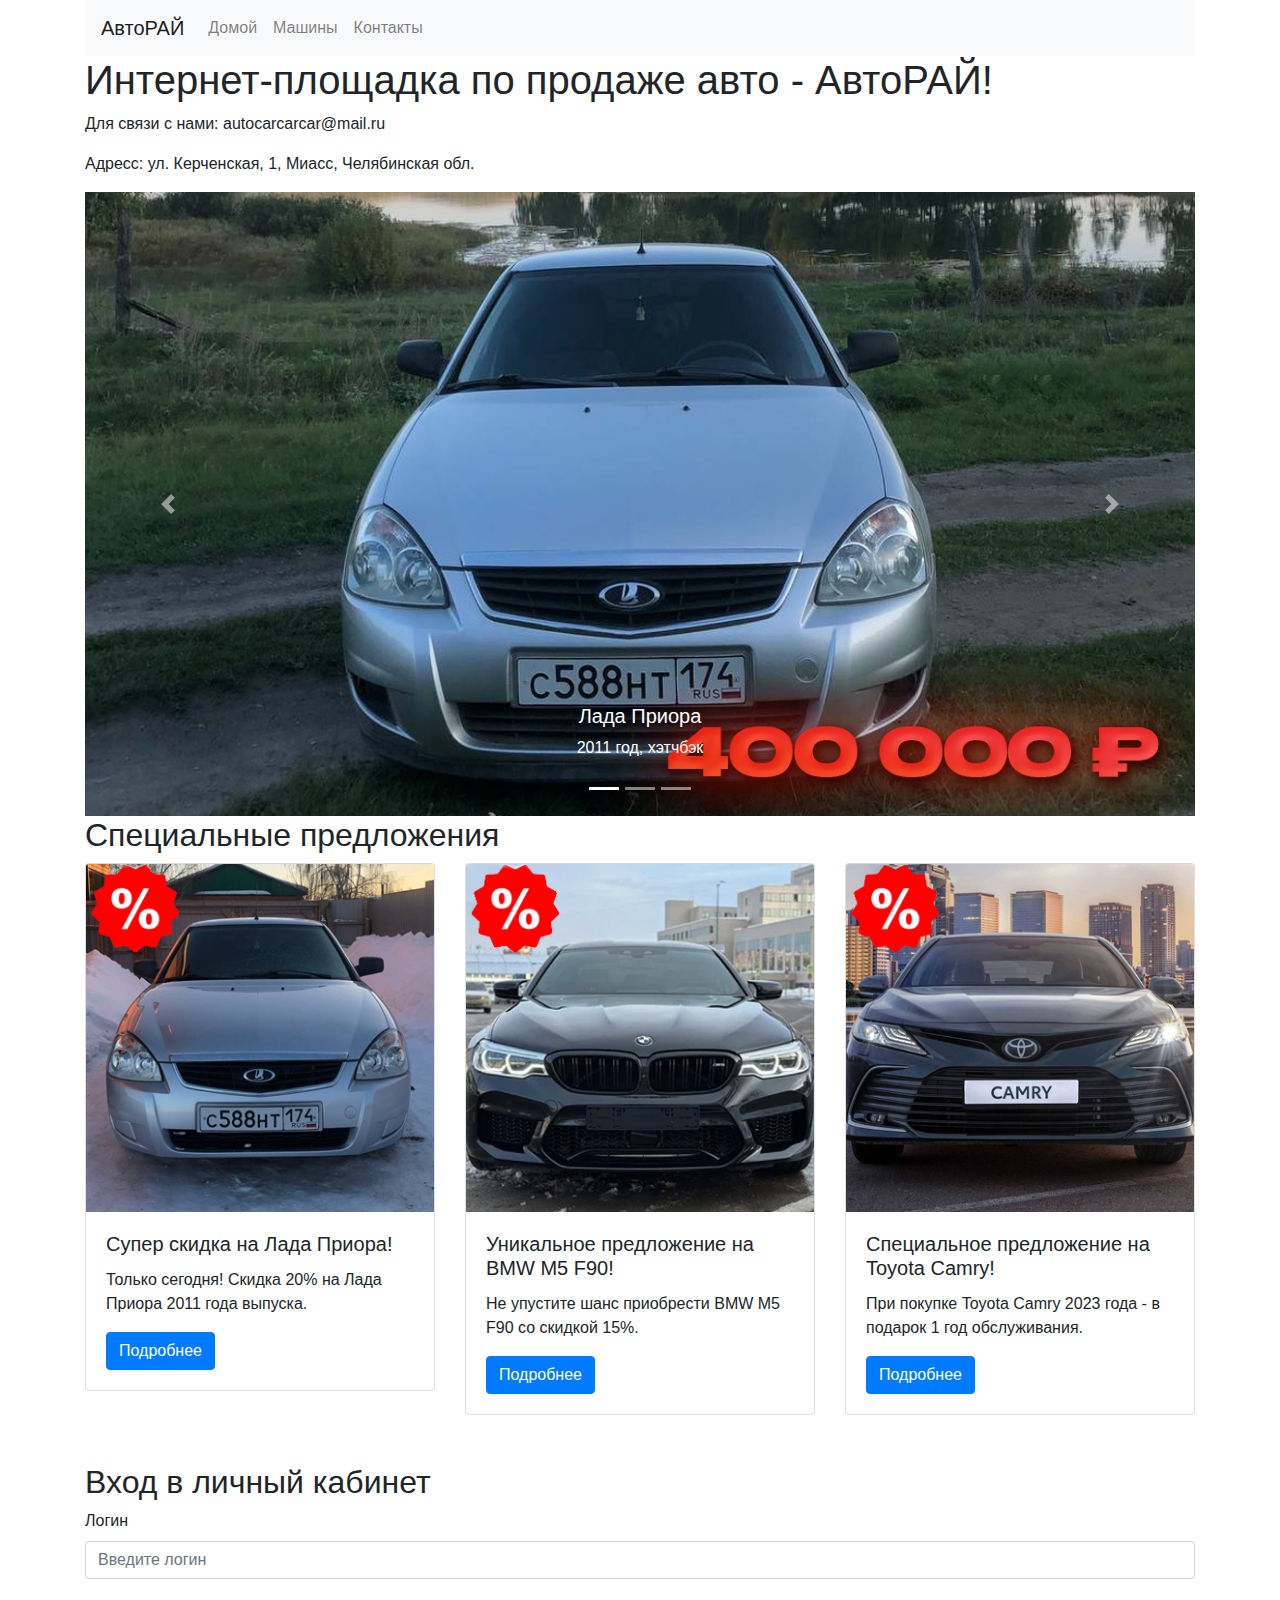
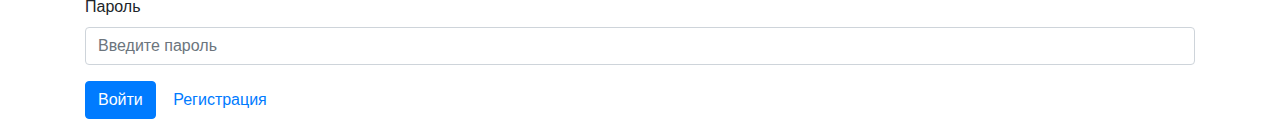
<file: index.html>
<!DOCTYPE html>
<html lang="en">
<head>
    <style>
        body {
          background-color: #f2f2f2;
        }
      
        img {
          max-width: 100%; 
          height: auto; 
        }
      </style>
      
  <meta charset="UTF-8">
  <meta name="viewport" content="width=device-width, initial-scale=1.0">
  <title>Car Sales Website</title>
  <link href="https://stackpath.bootstrapcdn.com/bootstrap/4.3.1/css/bootstrap.min.css" rel="stylesheet">
</head>
<body>
  <div class="container">
    <nav class="navbar navbar-expand-lg navbar-light bg-light">
      <a class="navbar-brand" href="#">АвтоРАЙ</a>
      <button class="navbar-toggler" type="button" data-toggle="collapse" data-target="#navbarNav" aria-controls="navbarNav" aria-expanded="false" aria-label="Toggle navigation">
        <span class="navbar-toggler-icon"></span>
      </button>
      <div class="collapse navbar-collapse" id="navbarNav">
        <ul class="navbar-nav">
          <li class="nav-item">
            <a class="nav-link" href="#">Домой</a>
          </li>
          <li class="nav-item">
            <a class="nav-link" href="#">Машины</a>
          </li>
          <li class="nav-item">
            <a class="nav-link" href="#">Контакты</a>
          </li>
          <li class="nav-item">
            <a class="nav-link" id="profile-link" href="#" style="display:none;">Профиль</a>
          </li>
        </ul>
      </div>
    </nav>
    
    <h1>Интернет-площадка по продаже авто - АвтоРАЙ!</h1>
    
    <p>Для связи с нами: autocarcarcar@mail.ru</p>
    <p>Адресс: ул. Керченская, 1, Миасс, Челябинская обл.</p>
    
    <!-- Carousel Element -->
    <div id="carouselExampleIndicators" class="carousel slide" data-ride="carousel">
      <ol class="carousel-indicators">
        <li data-target="#carouselExampleIndicators" data-slide-to="0" class="active"></li>
        <li data-target="#carouselExampleIndicators" data-slide-to="1"></li>
        <li data-target="#carouselExampleIndicators" data-slide-to="2"></li>
      </ol>
      <div class="carousel-inner">
        <div class="carousel-item active">
          <img src="priora1.jpg" class="d-block w-100" alt="First Car">
          <div class="carousel-caption d-none d-md-block">
            <h5>Лада Приора</h5>
            <p>2011 год, хэтчбэк</p>
          </div>
        </div>
        <div class="carousel-item">
          <img src="bmw.jpg" class="d-block w-100" alt="Second Car">
          <div class="carousel-caption d-none d-md-block">
            <h5>BMW M5 F90</h5>
            <p>2018 год, седан</p>
          </div>
        </div>
        <div class="carousel-item">
          <img src="granta.jpg" class="d-block w-100" alt="Third Car">
          <div class="carousel-caption d-none d-md-block">
            <h5>Лада Гранта</h5>
            <p>2023 год, лифтбэк</p>
          </div>
        </div>
      </div>
      <a class="carousel-control-prev" href="#carouselExampleIndicators" role="button" data-slide="prev">
        <span class="carousel-control-prev-icon" aria-hidden="true"></span>
        <span class="sr-only">Previous</span>
      </a>
      <a class="carousel-control-next" href="#carouselExampleIndicators" role="button" data-slide="next">
        <span class="carousel-control-next-icon" aria-hidden="true"></span>
        <span class="sr-only">Next</span>
      </a>
    </div>
  </div>
  
  <div class="container">
    <h2>Специальные предложения</h2>
    <div class="row">
      <div class="col-md-4">
        <div class="card">
          <img src="sale.jpg" class="card-img-top" alt="Special Offer 1">
          <div class="card-body">
            <h5 class="card-title">Супер скидка на Лада Приора!</h5>
            <p class="card-text">Только сегодня! Скидка 20% на Лада Приора 2011 года выпуска.</p>
            <a href="#" class="btn btn-primary">Подробнее</a>
          </div>
        </div>
      </div>
      <div class="col-md-4">
        <div class="card">
          <img src="bmwsale.jpg" class="card-img-top" alt="Special Offer 2">
          <div class="card-body">
            <h5 class="card-title">Уникальное предложение на BMW M5 F90!</h5>
            <p class="card-text">Не упустите шанс приобрести BMW M5 F90 со скидкой 15%.</p>
            <a href="#" class="btn btn-primary">Подробнее</a>
          </div>
        </div>
      </div>
      <div class="col-md-4">
        <div class="card">
          <img src="camrysale.jpg" class="card-img-top" alt="Special Offer 3">
          <div class="card-body">
            <h5 class="card-title">Специальное предложение на Toyota Camry!</h5>
            <p class="card-text">При покупке Toyota Camry 2023 года - в подарок 1 год обслуживания.</p>
            <a href="#" class="btn btn-primary">Подробнее</a>
          </div>
        </div>
      </div>
    </div>
  </div>

  <!-- Login Form -->
  <div class="container mt-5">
    <h2>Вход в личный кабинет</h2>
    <form id="login-form">
      <div class="form-group">
        <label for="username">Логин</label>
        <input type="text" class="form-control" id="username" placeholder="Введите логин" required>
      </div>
      <div class="form-group">
        <label for="password">Пароль</label>
        <input type="password" class="form-control" id="password" placeholder="Введите пароль" required>
      </div>
      <button type="submit" class="btn btn-primary">Войти</button>
      <button type="button" class="btn btn-link" data-toggle="modal" data-target="#registrationModal">Регистрация</button>
    </form>
  </div>

  <!-- Registration Modal -->
  <div class="modal fade" id="registrationModal" tabindex="-1" role="dialog" aria-labelledby="registrationModalLabel" aria-hidden="true">
    <div class="modal-dialog" role="document">
      <div class="modal-content">
        <div class="modal-header">
          <h5 class="modal-title" id="registrationModalLabel">Регистрация</h5>
          <button type="button" class="close" data-dismiss="modal" aria-label="Close">
            <span aria-hidden="true">&times;</span>
          </button>
        </div>
        <div class="modal-body">
          <form id="registration-form">
            <div class="form-group">
              <label for="reg-username">Логин</label>
              <input type="text" class="form-control" id="reg-username" placeholder="Введите логин" required>
            </div>
            <div class="form-group">
              <label for="reg-password">Пароль</label>
              <input type="password" class="form-control" id="reg-password" placeholder="Введите пароль" required>
            </div>
            <div class="form-group">
              <label for="reg-email">Email</label>
              <input type="email" class="form-control" id="reg-email" placeholder="Введите email" required>
            </div>
            <button type="submit" class="btn btn-primary">Зарегистрироваться</button>
          </form>
        </div>
      </div>
    </div>
  </div>

  <!-- Profile Page -->
  <div class="container mt-5" id="profile-page" style="display:none;">
    <h2>Личный кабинет</h2>
    <p><strong>Логин:</strong> <span id="profile-username"></span></p>
    <p><strong>Email:</strong> <span id="profile-email"></span></p>
    <button class="btn btn-secondary" id="logout-button">Выйти</button>
  </div>
  
  <script src="https://code.jquery.com/jquery-3.3.1.slim.min.js"></script>
  <script src="https://cdnjs.cloudflare.com/ajax/libs/popper.js/1.14.7/umd/popper.min.js"></script>
  <script src="https://stackpath.bootstrapcdn.com/bootstrap/4.3.1/js/bootstrap.min.js"></script>
  <script>
    // JavaScript for handling registration and displaying profile
    $(document).ready(function() {
      let loggedInUser  = null;

      $('#registration-form').on('submit', function(e) {
        e.preventDefault();
        const username = $('#reg-username').val();
        const email = $('#reg-email').val();

        // Hide modal and show profile
        $('#registrationModal').modal('hide');
        $('#login-form').hide();
        $('#profile-username').text(username);
        $('#profile-email').text(email);
        $('#profile-page').show();
        $('#profile-link').show();
        
        // Save logged in user
        loggedInUser  = { username, email };
      });

      $('#login-form').on('submit', function(e) {
        e.preventDefault();
        const username = $('#username').val();
        const password = $('#password').val();

        // Here you can add login logic if needed
        // For simplicity, we will assume any username/password is valid
        if (loggedInUser  && loggedInUser .username === username) {
          // Show profile
          $('#login-form').hide();
          $('#profile-username').text(loggedInUser .username);
          $('#profile-email').text(loggedInUser .email);
          $('#profile-page').show();
          $('#profile-link').show();
        } else {
          alert('Неверный логин или пароль!');
        }
      });

      $('#logout-button').on('click', function() {
        $('#profile-page').hide();
        $('#login-form').show();
        $('#profile-link').hide();
        loggedInUser  = null; // Clear logged in user
      });
    });
  </script>
</body>
</html>
</file>
